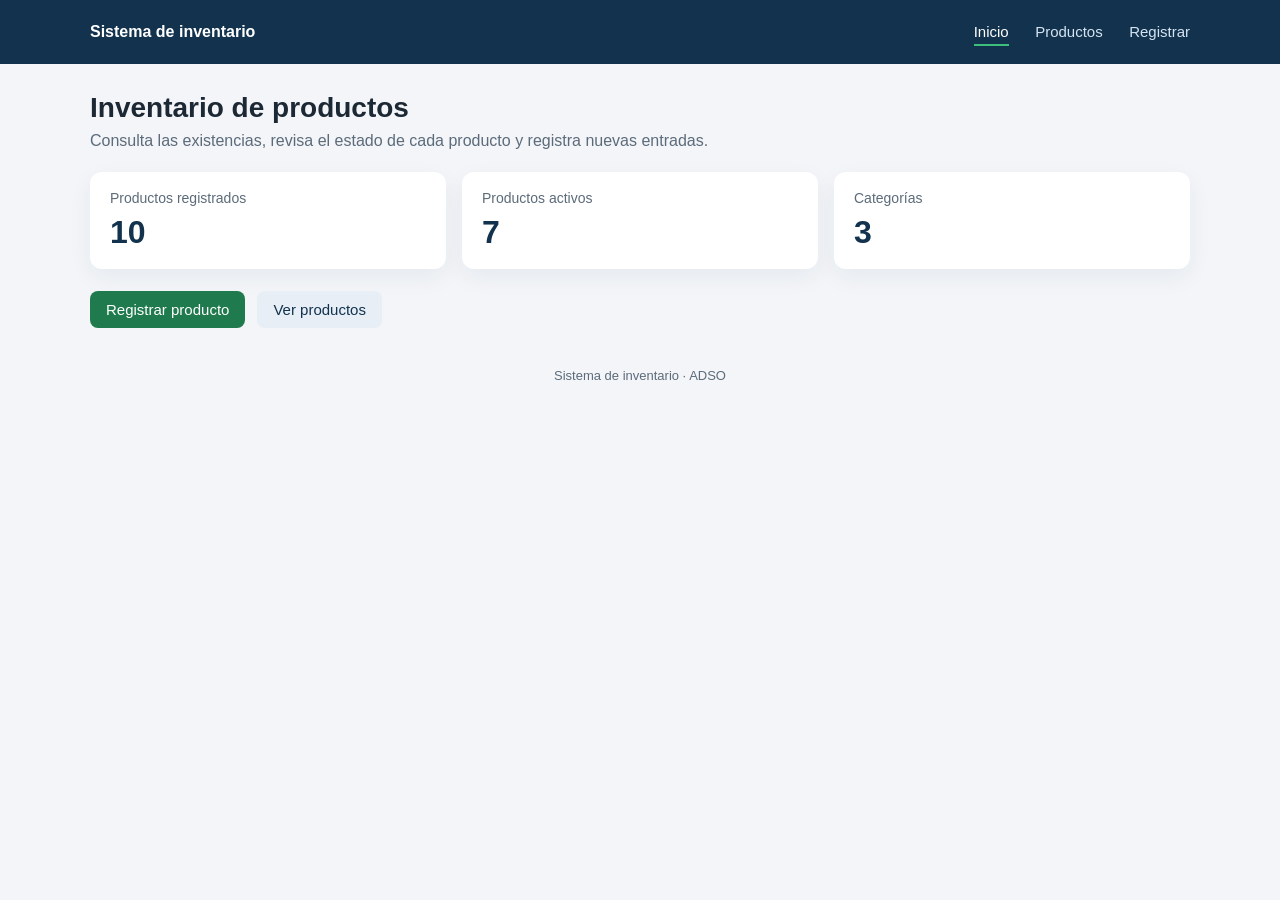
<file: EV08-Reto-de-mantenimiento/index.html>
<!DOCTYPE html>
<html lang="es">
<head>
  <meta charset="UTF-8">
  <title>Inicio · Sistema de inventario</title>
  <link rel="stylesheet" href="assets/css/estilos.css">
</head>
<body>
  <header class="encabezado">
    <div class="barra">
      <a class="marca" href="index.html">Sistema de inventario</a>
      <nav class="menu">
        <a class="actual" href="index.html">Inicio</a>
        <a href="productos.html">Productos</a>
        <a href="registrar.html">Registrar</a>
      </nav>
    </div>
  </header>

  <main class="contenedor">
    <h1>Inventario de productos</h1>
    <p class="resumen">Consulta las existencias, revisa el estado de cada producto y registra nuevas entradas.</p>

    <section class="rejilla">
      <article class="indicador">
        <span>Productos registrados</span>
        <strong>10</strong>
      </article>
      <article class="indicador">
        <span>Productos activos</span>
        <strong>7</strong>
      </article>
      <article class="indicador">
        <span>Categorías</span>
        <strong>3</strong>
      </article>
    </section>

    <div class="acciones">
      <a class="btn" href="registrar.html">Registrar producto</a>
      <a class="btn btn-secundario" href="productos.html">Ver productos</a>
    </div>
  </main>

  <footer class="pie">Sistema de inventario · ADSO</footer>
</body>
</html>
</file>
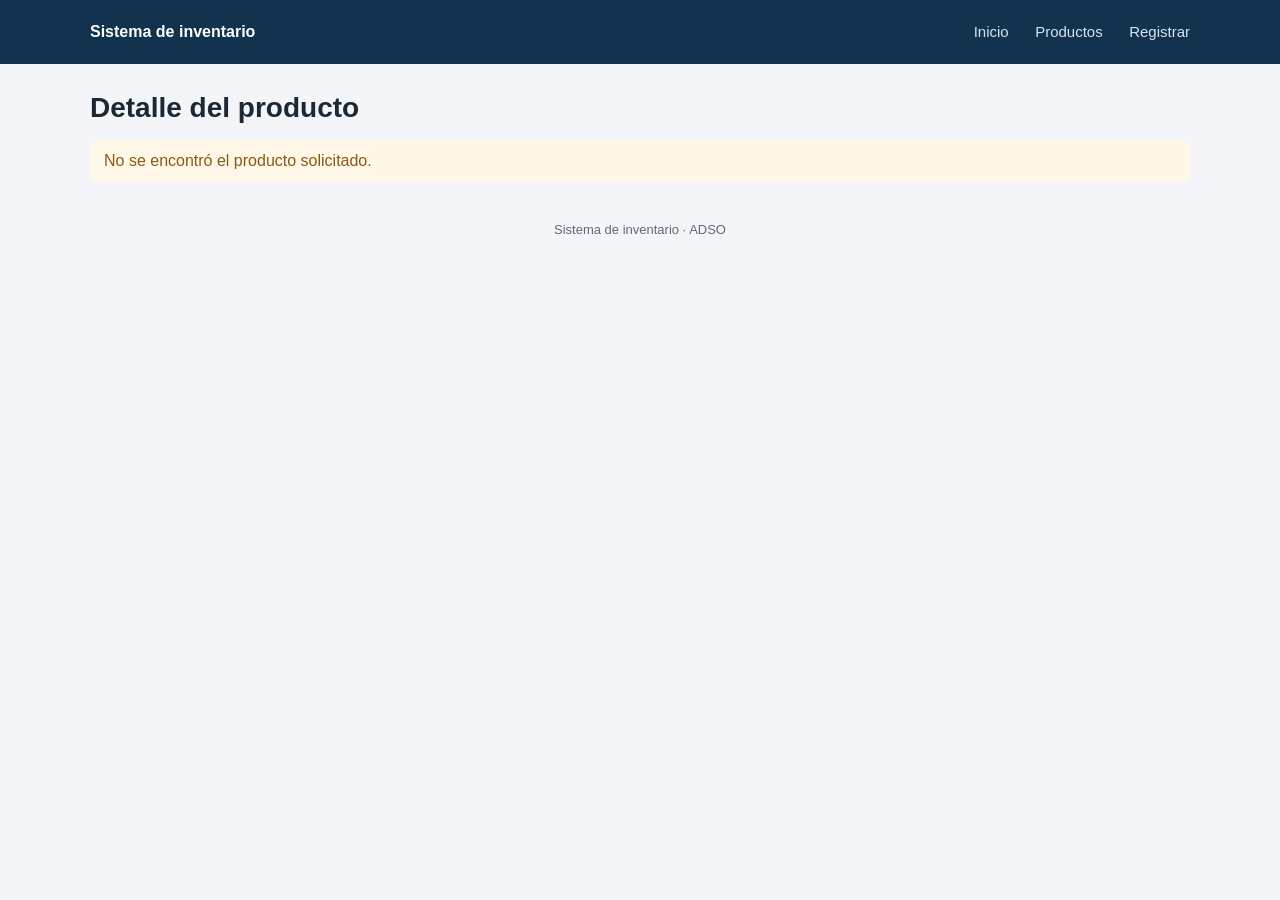
<file: EV08-Reto-de-mantenimiento/detalle.html>
<!DOCTYPE html>
<html lang="es">
<head>
  <meta charset="UTF-8">
  <title>Detalle · Sistema de inventario</title>
  <link rel="stylesheet" href="assets/css/estilos.css">
</head>
<body>
  <header class="encabezado">
    <div class="barra">
      <a class="marca" href="index.html">Sistema de inventario</a>
      <nav class="menu">
        <a href="index.html">Inicio</a>
        <a href="productos.html">Productos</a>
        <a href="registrar.html">Registrar</a>
      </nav>
    </div>
  </header>

  <main class="contenedor" id="detalle-producto">
    <h1>Detalle del producto</h1>
    <p class="mensaje-vacio" id="mensaje-vacio" hidden>No se encontró el producto solicitado.</p>

    <article class="tarjeta" id="panel-detalle">
      <h2 id="d-nombre">Producto</h2>
      <ul class="detalle-lista">
        <li><strong>Categoría:</strong> <span id="d-categoria"></span></li>
        <li><strong>Precio:</strong> <span id="d-precio"></span></li>
        <li><strong>Cantidad disponible:</strong> <span id="d-cantidad"></span></li>
        <li><strong>Estado:</strong> <span id="d-estado"></span></li>
      </ul>
      <a class="btn btn-secundario" href="productos.html">Volver al listado</a>
    </article>
  </main>

  <footer class="pie">Sistema de inventario · ADSO</footer>
  <script src="assets/js/datos.js"></script>
  <script src="assets/js/app.js"></script>
</body>
</html>
</file>
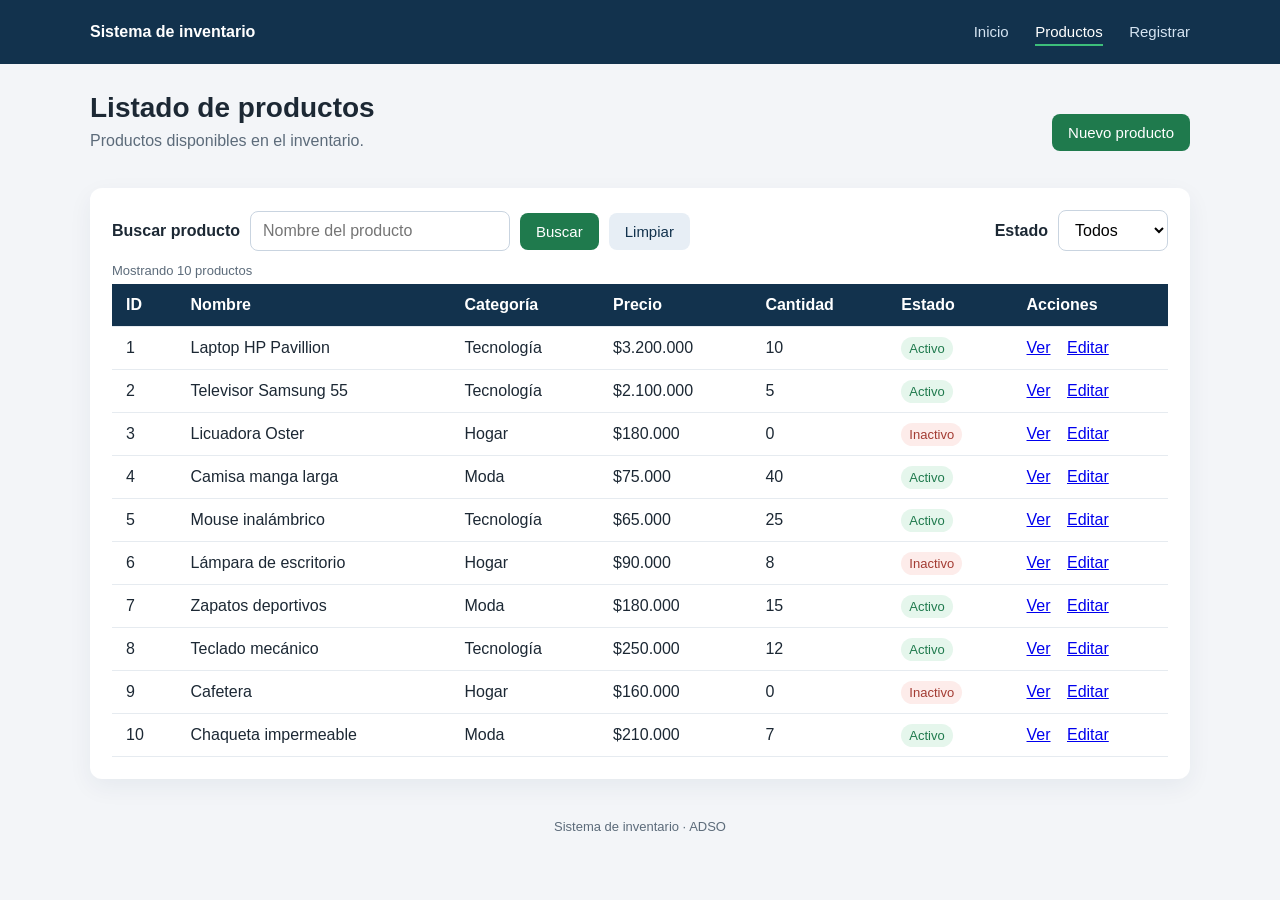
<file: EV08-Reto-de-mantenimiento/productos.html>
<!DOCTYPE html>
<html lang="es">
<head>
  <meta charset="UTF-8">
  <title>Productos · Sistema de inventario</title>
  <link rel="stylesheet" href="assets/css/estilos.css">
</head>
<body>
  <header class="encabezado">
    <div class="barra">
      <a class="marca" href="index.html">Sistema de inventario</a>
      <nav class="menu">
        <a href="index.html">Inicio</a>
        <a class="actual" href="productos.html">Productos</a>
        <a href="registrar.html">Registrar</a>
      </nav>
    </div>
  </header>

  <main class="contenedor">
    <div class="encabezado-pagina">
      <div>
        <h1>Listado de productos</h1>
        <p class="resumen">Productos disponibles en el inventario.</p>
      </div>
      <a class="btn" href="registrar.html">Nuevo producto</a>
    </div>

    <div class="tarjeta">
      <div class="herramientas">
        <form id="form-busqueda" class="busqueda" role="search">
          <label for="buscador">Buscar producto</label>
          <input type="text" id="buscador" name="buscador" placeholder="Nombre del producto">
          <button type="submit" id="btn-buscar" class="btn">Buscar</button>
          <button type="button" id="btn-limpiar" class="btn btn-secundario">Limpiar</button>
        </form>
        <div class="filtro">
          <label for="filtro-estado">Estado</label>
          <select id="filtro-estado" name="filtro-estado">
            <option value="todos">Todos</option>
            <option value="activos">Activos</option>
            <option value="inactivos">Inactivos</option>
          </select>
        </div>
      </div>
      <p class="ayuda" id="contador"></p>

      <table class="tabla">
        <tr>
          <th>ID</th>
          <th>Nombre</th>
          <th>Categoría</th>
          <th>Precio</th>
          <th>Cantidad</th>
          <th>Estado</th>
          <th>Acciones</th>
        </tr>
        <tr data-id="1">
          <td>1</td>
          <td>Laptop HP Pavillion</td>
          <td>Tecnología</td>
          <td>$3.200.000</td>
          <td>10</td>
          <td><span class="badge-activo">Activo</span></td>
          <td><a href="detalle.html?id=1">Ver</a> <a href="registrar.html?id=1">Editar</a></td>
        </tr>
        <tr data-id="2">
          <td>2</td>
          <td>Televisor Samsung 55</td>
          <td>Tecnología</td>
          <td>$2.100.000</td>
          <td>5</td>
          <td><span class="badge-activo">Activo</span></td>
          <td><a href="detalle.html?id=2">Ver</a> <a href="registrar.html?id=2">Editar</a></td>
        </tr>
        <tr data-id="3">
          <td>3</td>
          <td>Licuadora Oster</td>
          <td>Hogar</td>
          <td>$180.000</td>
          <td>0</td>
          <td><span class="badge-inactivo">Inactivo</span></td>
          <td><a href="detalle.html?id=3">Ver</a> <a href="registrar.html?id=3">Editar</a></td>
        </tr>
        <tr data-id="4">
          <td>4</td>
          <td>Camisa manga larga</td>
          <td>Moda</td>
          <td>$75.000</td>
          <td>40</td>
          <td><span class="badge-activo">Activo</span></td>
          <td><a href="detalle.html?id=4">Ver</a> <a href="registrar.html?id=4">Editar</a></td>
        </tr>
        <tr data-id="5">
          <td>5</td>
          <td>Mouse inalámbrico</td>
          <td>Tecnología</td>
          <td>$65.000</td>
          <td>25</td>
          <td><span class="badge-activo">Activo</span></td>
          <td><a href="detalle.html?id=5">Ver</a> <a href="registrar.html?id=5">Editar</a></td>
        </tr>
        <tr data-id="6">
          <td>6</td>
          <td>Lámpara de escritorio</td>
          <td>Hogar</td>
          <td>$90.000</td>
          <td>8</td>
          <td><span class="badge-inactivo">Inactivo</span></td>
          <td><a href="detalle.html?id=6">Ver</a> <a href="registrar.html?id=6">Editar</a></td>
        </tr>
        <tr data-id="7">
          <td>7</td>
          <td>Zapatos deportivos</td>
          <td>Moda</td>
          <td>$180.000</td>
          <td>15</td>
          <td><span class="badge-activo">Activo</span></td>
          <td><a href="detalle.html?id=7">Ver</a> <a href="registrar.html?id=7">Editar</a></td>
        </tr>
        <tr data-id="8">
          <td>8</td>
          <td>Teclado mecánico</td>
          <td>Tecnología</td>
          <td>$250.000</td>
          <td>12</td>
          <td><span class="badge-activo">Activo</span></td>
          <td><a href="detalle.html?id=8">Ver</a> <a href="registrar.html?id=8">Editar</a></td>
        </tr>
        <tr data-id="9">
          <td>9</td>
          <td>Cafetera</td>
          <td>Hogar</td>
          <td>$160.000</td>
          <td>0</td>
          <td><span class="badge-inactivo">Inactivo</span></td>
          <td><a href="detalle.html?id=9">Ver</a> <a href="registrar.html?id=9">Editar</a></td>
        </tr>
        <tr data-id="10">
          <td>10</td>
          <td>Chaqueta impermeable</td>
          <td>Moda</td>
          <td>$210.000</td>
          <td>7</td>
          <td><span class="badge-activo">Activo</span></td>
          <td><a href="detalle.html?id=10">Ver</a> <a href="registrar.html?id=10">Editar</a></td>
        </tr>
      </table>
      <p class="mensaje-vacio" id="mensaje-vacio" hidden></p>
    </div>
  </main>

  <footer class="pie">Sistema de inventario · ADSO</footer>
  <script src="assets/js/datos.js"></script>
  <script src="assets/js/app.js"></script>
</body>
</html>
</file>
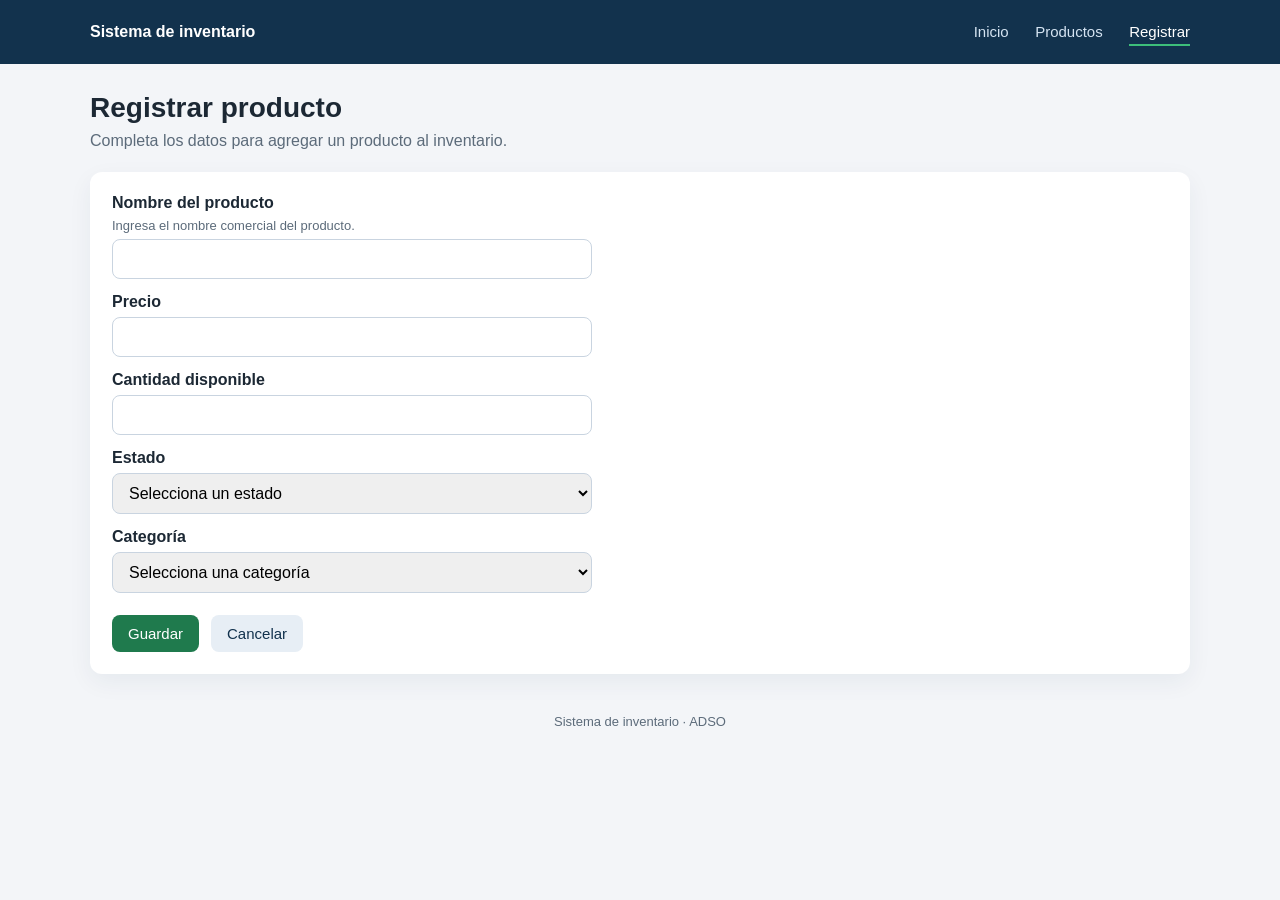
<file: EV08-Reto-de-mantenimiento/registrar.html>
<!DOCTYPE html>
<html lang="es">
<head>
  <meta charset="UTF-8">
  <title>Registrar · Sistema de inventario</title>
  <link rel="stylesheet" href="assets/css/estilos.css">
</head>
<body>
  <header class="encabezado">
    <div class="barra">
      <a class="marca" href="index.html">Sistema de inventario</a>
      <nav class="menu">
        <a href="index.html">Inicio</a>
        <a href="productos.html">Productos</a>
        <a class="actual" href="registrar.html">Registrar</a>
      </nav>
    </div>
  </header>

  <main class="contenedor">
    <h1>Registrar producto</h1>
    <p class="resumen">Completa los datos para agregar un producto al inventario.</p>

    <form id="form-producto" class="tarjeta" action="productos.html" method="get">
      <div class="campo">
        <label for="nombreProducto">Nombre del producto</label>
        <p id="ayuda-nombre" class="ayuda">Ingresa el nombre comercial del producto.</p>
        <input type="text" id="nombreProducto" name="nombre">
      </div>

      <div class="campo">
        <label for="precioProducto">Precio</label>
        <input type="number" id="precioProducto" name="precio" min="0" step="any">
      </div>

      <div class="campo">
        <label for="cantidadProducto">Cantidad disponible</label>
        <input type="number" id="cantidadProducto" name="cantidad" min="0" step="1">
      </div>

      <div class="campo">
        <label for="estadoProducto">Estado</label>
        <select id="estadoProducto" name="estado">
          <option value="">Selecciona un estado</option>
          <option value="Activo">Activo</option>
          <option value="Inactivo">Inactivo</option>
        </select>
      </div>

      <div class="campo">
        <label for="categoriaProducto">Categoría</label>
        <select id="categoriaProducto" name="categoria_id">
          <option value="">Selecciona una categoría</option>
          <option value="1">Tecnología</option>
          <option value="2">Hogar</option>
          <option value="3">Moda</option>
        </select>
      </div>

      <div class="acciones">
        <button type="button" id="btn-guardar" class="btn">Guardar</button>
        <a class="btn btn-secundario" href="productos.html">Cancelar</a>
      </div>
    </form>
  </main>

  <footer class="pie">Sistema de inventario · ADSO</footer>
  <script src="assets/js/datos.js"></script>
  <script src="assets/js/app.js"></script>
</body>
</html>
</file>
<file: EV08-Reto-de-mantenimiento/assets/css/estilos.css>
* {
  box-sizing: border-box;
}

body {
  margin: 0;
  font-family: "Segoe UI", Tahoma, sans-serif;
  background: #f3f5f8;
  color: #1c2834;
}

.encabezado {
  background: #12324d;
  color: #ffffff;
}

.barra {
  width: 1100px;
  margin: 0 auto;
  display: flex;
  align-items: center;
  justify-content: space-between;
  min-height: 64px;
}

.marca {
  color: #ffffff;
  font-weight: 700;
  text-decoration: none;
}

.menu a {
  color: #d5e4f2;
  text-decoration: none;
  margin-left: 22px;
  font-size: 15px;
  white-space: nowrap;
}

.menu a.actual {
  color: #ffffff;
  border-bottom: 2px solid #3dbe7a;
  padding-bottom: 4px;
}

.contenedor {
  width: 1100px;
  margin: 28px auto 40px;
}

.tarjeta {
  background: #ffffff;
  border-radius: 12px;
  padding: 22px;
  box-shadow: 0 8px 24px rgba(18, 50, 77, 0.06);
}

h1 {
  margin: 0 0 8px;
  font-size: 28px;
}

.resumen {
  color: #5c6b7a;
  margin: 0 0 22px;
}

.rejilla {
  display: flex;
  gap: 16px;
}

.indicador {
  flex: 1;
  background: #ffffff;
  border-radius: 12px;
  padding: 18px 20px;
  box-shadow: 0 8px 24px rgba(18, 50, 77, 0.06);
}

.indicador span {
  display: block;
  color: #5c6b7a;
  font-size: 14px;
}

.indicador strong {
  display: block;
  margin-top: 8px;
  font-size: 32px;
  color: #12324d;
}

.acciones {
  margin-top: 22px;
  display: flex;
  gap: 12px;
}

.btn {
  display: inline-block;
  background: #1f7a4d;
  color: #ffffff;
  text-decoration: none;
  border: 0;
  border-radius: 8px;
  padding: 10px 16px;
  font-size: 15px;
  cursor: pointer;
}

.btn-secundario {
  background: #e7eef5;
  color: #12324d;
}

.encabezado-pagina {
  display: flex;
  align-items: center;
  justify-content: space-between;
  gap: 16px;
  margin-bottom: 16px;
}

.tabla {
  width: 100%;
  border-collapse: collapse;
  background: #ffffff;
}

.tabla th,
.tabla td {
  text-align: left;
  padding: 12px 14px;
  border-bottom: 1px solid #e6ebf0;
  white-space: nowrap;
}

.tabla th {
  background: #12324d;
  color: #ffffff;
  font-weight: 600;
}

.tabla tbody tr:hover td {
  background: #f7fafc;
}

.badge-activo {
  background: #e5f6ec;
  color: #1f7a4d;
  padding: 4px 8px;
  border-radius: 999px;
  font-size: 13px;
}

.badge-inactivo {
  background: #fdecea;
  color: #a33b32;
  padding: 4px 8px;
  border-radius: 999px;
  font-size: 13px;
}

.campo {
  margin-bottom: 14px;
}

.campo label {
  display: block;
  margin-bottom: 6px;
  font-weight: 600;
}

.campo input,
.campo select {
  width: 100%;
  max-width: 480px;
  padding: 10px 12px;
  border: 1px solid #c9d4e0;
  border-radius: 8px;
  font: inherit;
}

.ayuda {
  margin: 0 0 6px;
  color: #5c6b7a;
  font-size: 13px;
}

.detalle-lista {
  list-style: none;
  padding: 0;
  margin: 0 0 18px;
}

.detalle-lista li {
  padding: 10px 0;
  border-bottom: 1px solid #e6ebf0;
}

.mensaje-vacio {
  background: #fff7e8;
  color: #8a5a12;
  border-radius: 8px;
  padding: 12px 14px;
}

.pie {
  text-align: center;
  color: #5c6b7a;
  font-size: 13px;
  padding: 0 0 28px;
}

@media (max-width: 768px) {
  .barra,
  .contenedor {
    width: 100%;
    padding-left: 16px;
    padding-right: 16px;
  }

  .rejilla,
  .encabezado-pagina,
  .acciones {
    display: block;
  }

  .indicador,
  .acciones .btn {
    margin-bottom: 12px;
  }

  .barra {
    flex-wrap: wrap;
    padding-top: 10px;
    padding-bottom: 10px;
  }

  .menu a:first-child {
    margin-left: 0;
  }

  .tarjeta {
    overflow-x: auto;
  }
}

/* Búsqueda, filtro por estado y acciones del listado (Requerimientos 1, 2 y 3) */
.herramientas {
  display: flex;
  flex-wrap: wrap;
  align-items: flex-end;
  justify-content: space-between;
  gap: 16px;
  margin-bottom: 12px;
}

.busqueda,
.filtro {
  display: flex;
  align-items: center;
  gap: 10px;
  flex-wrap: wrap;
}

.busqueda label,
.filtro label {
  font-weight: 600;
}

.busqueda input,
.filtro select {
  padding: 10px 12px;
  border: 1px solid #c9d4e0;
  border-radius: 8px;
  font: inherit;
  background: #ffffff;
}

.busqueda input {
  width: 260px;
  max-width: 100%;
}

.tabla td a + a {
  margin-left: 12px;
}

@media (max-width: 768px) {
  .herramientas,
  .busqueda,
  .filtro {
    display: block;
  }

  .busqueda label,
  .filtro label {
    display: block;
    margin-bottom: 6px;
  }

  .busqueda input,
  .filtro select {
    width: 100%;
    margin-bottom: 10px;
  }

  .busqueda .btn {
    margin-bottom: 10px;
  }
}
</file>
